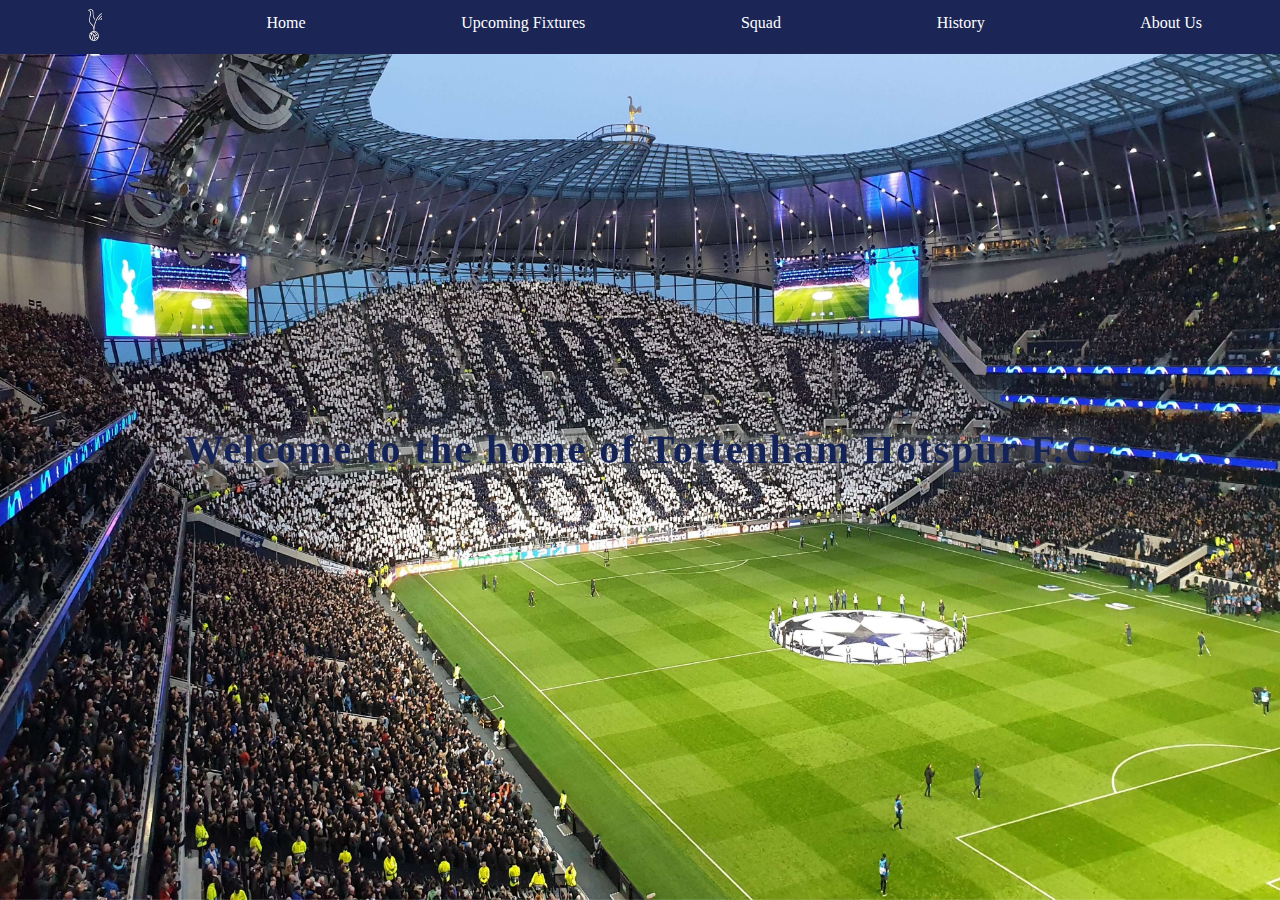
<file: index.html>
<!DOCTYPE html>
<html lang="en">
    <head>
        <title>Lucas Linder Hemsida</title>
        <meta charset="utf-8" />
        <link href="CSS/navigation.css" rel="stylesheet" type="text/css" />
        <link rel="stylesheet" href="https://cdnjs.cloudflare.com/ajax/libs/font-awesome/4.7.0/css/font-awesome.min.css" />
        <meta name="viewport" content="width=device-width, initial-scale=1">
    </head>
    <header><a href="#main" class="skip">Skip to main content</a></header>
    <div id="navigation">
        <header>
            <ul id="myLinks">
                <li><img id="logga" src="IMG/modern.jpg" alt="Logo" /></li>
                <li><a href="index.html">Home</a></li>
                <li><a href="upcomingfixtures.html">Upcoming Fixtures</a></li>
                <li><a href="squad.html">Squad</a></li>
                <li><a href="history.html">History</a></li>
                <li><a href="aboutus.html">About Us</a></li>
            </ul>
        </header>
    </div>

 

    <main id="main">
        <div class="hometext">
            <div class="huvud">
                <img class="homebild" src="IMG/arenabakgrund.jpg" alt="Picture of Tottenham Hotspur Stadium" />
                <h1 class="indextitel" id="titel">Welcome to the home of Tottenham Hotspur F.C</h1>
            </div> 
            
          
            
            <p class="indextitel">
                Tottenham Hotspur Football Club, commonly referred to as Tottenham or Spurs, is an English professional football club based in Tottenham, London, that competes in the Premier League, the top flight of English football. The
                team has played its home matches in the 62,850-capacity Tottenham Hotspur Stadium since April 2019, replacing their former home of White Hart Lane, which had been demolished to make way for the new stadium on the same site.
            </p>
            <p class="indextitel">
                Founded in 1882, Tottenham's emblem is a cockerel standing upon a football, with the Latin motto Audere est Facere ("to dare is to do"). The club has traditionally worn white shirts and navy blue shorts home kit since the
                1898–99 season. Their training ground is on Hotspur Way in Bulls Cross in the London Borough of Enfield. <br />
                <br />
                After its inception, Tottenham won the FA Cup for the first time in 1901, the only non-League club to do so since the formation of the Football League in 1888. Tottenham were the first club in the 20th century to achieve the
                League and FA Cup Double, winning both competitions in the 1960–61 season. After successfully defending the FA Cup in 1962, in 1963 they became the first British club to win a UEFA club competition – the European Cup
                Winners' Cup. They were also the inaugural winners of the UEFA Cup in 1972, becoming the first British club to win two different major European trophies. They collected at least one major trophy in each of the six decades
                from the 1950s to 2000s – an achievement only matched by Manchester United.
            </p>
            <p class="indextitel">
                In domestic football, Spurs have won two league titles, eight FA Cups, four League Cups, and seven FA Community Shields. In European football, they have won one European Cup Winners' Cup and two UEFA Cups. Tottenham were
                also runners-up in the 2018–19 UEFA Champions League. They have a long-standing rivalry with nearby club Arsenal, with whom they contest the North London derby. Tottenham is owned by ENIC Group, which purchased the club in
                2001. The club was estimated to be worth £1.67 billion ($2.3 billion) in 2021, and it was the ninth highest-earning football club in the world, with an annual revenue of £390.9 million in 2020.
            </p>
        </div>
    </main>
</html>
</file>
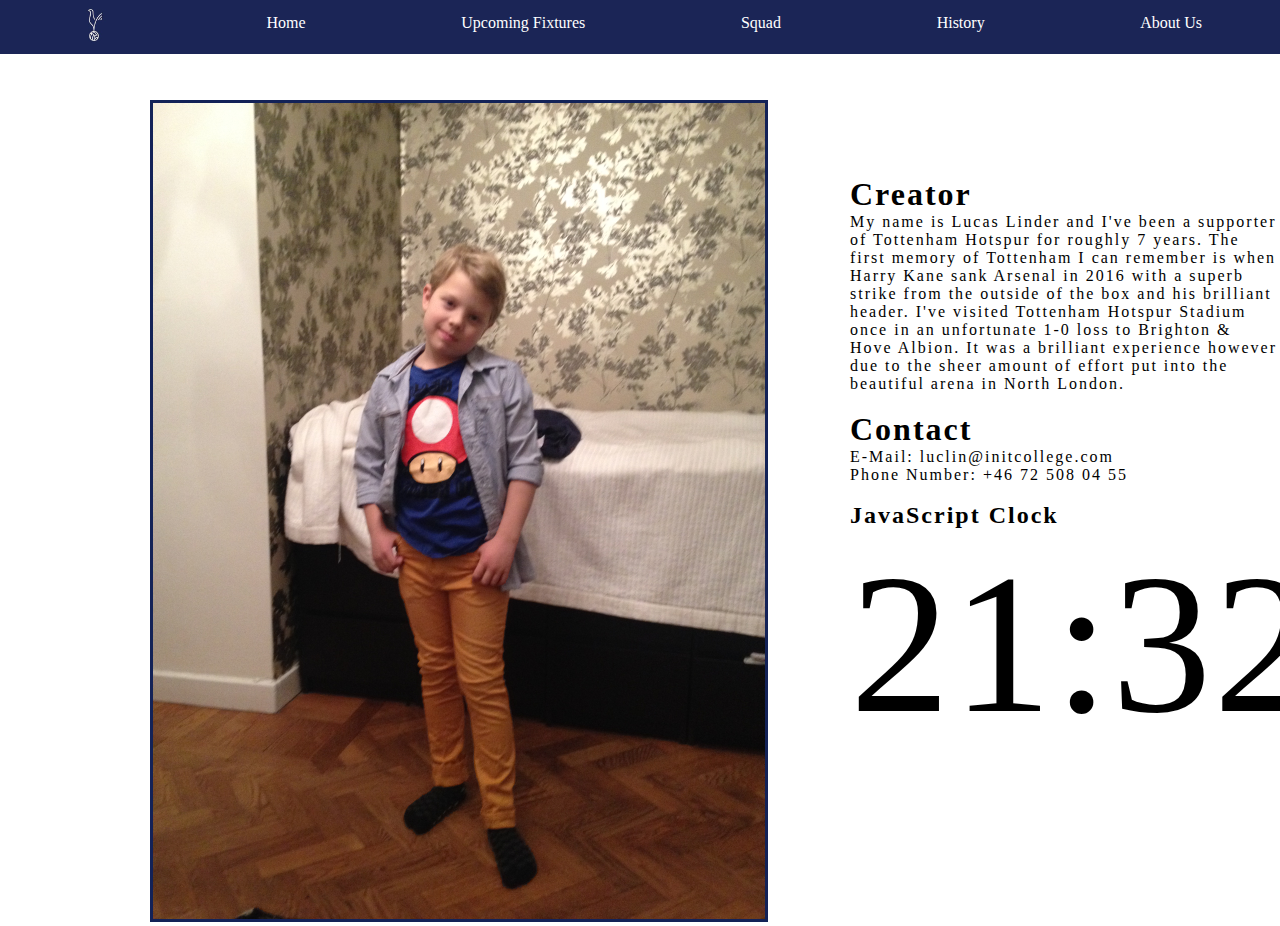
<file: aboutus.html>
<!DOCTYPE html>
<html lang="en">

<head>
    <title>Lucas Linder Hemsida</title>
    <meta name="viewport" content="width=device-width, initial-scale=1">
    <meta charset="utf-8" />
    <link href="CSS/navigation.css" rel="stylesheet" type="text/css" /> </head>
    <script src="js/domjs.js"></script>
    <body onload="startTime()">
<header> <a href="#main" class="skip">Skip to main content</a> </header>
<div class="navigation">
    <header>
        <ul>
            <li><img id="logga" src="IMG/modern.jpg" alt="Logo"></li>
            <li><a href="index.html">Home</a></li>
            <li><a href="upcomingfixtures.html">Upcoming Fixtures</a></li>
            <li><a href="squad.html">Squad</a></li>
            <li><a href="history.html">History</a></li>
            <li><a href="aboutus.html">About Us</a></li>
</div>
</ul>
</header>
<main id="main"> <img id="finbildpålucas" src="IMG/IMG_0020.JPG" alt="Picture of Lucas as a child">
    <div class="aboutustext">
        <h1>Creator</h1>
        <p>My name is Lucas Linder and I've been a supporter of Tottenham Hotspur for roughly 7 years. The first memory of Tottenham I can remember is when Harry Kane sank Arsenal in 2016 with a superb strike from the outside of the box and his brilliant
            header. I've visited Tottenham Hotspur Stadium once in an unfortunate 1-0 loss to Brighton & Hove Albion. It was a brilliant experience however due to the sheer amount of effort put into the beautiful arena in North London.</p><br>
        <h1>Contact</h1>
        <p>E-Mail: luclin@initcollege.com</p>
        <p>Phone Number: +46 72 508 04 55</p>
        <br>
        <h2>JavaScript Clock</h2>
<div id="clock"></div>
    </div>
    </main>
</body>
</file>
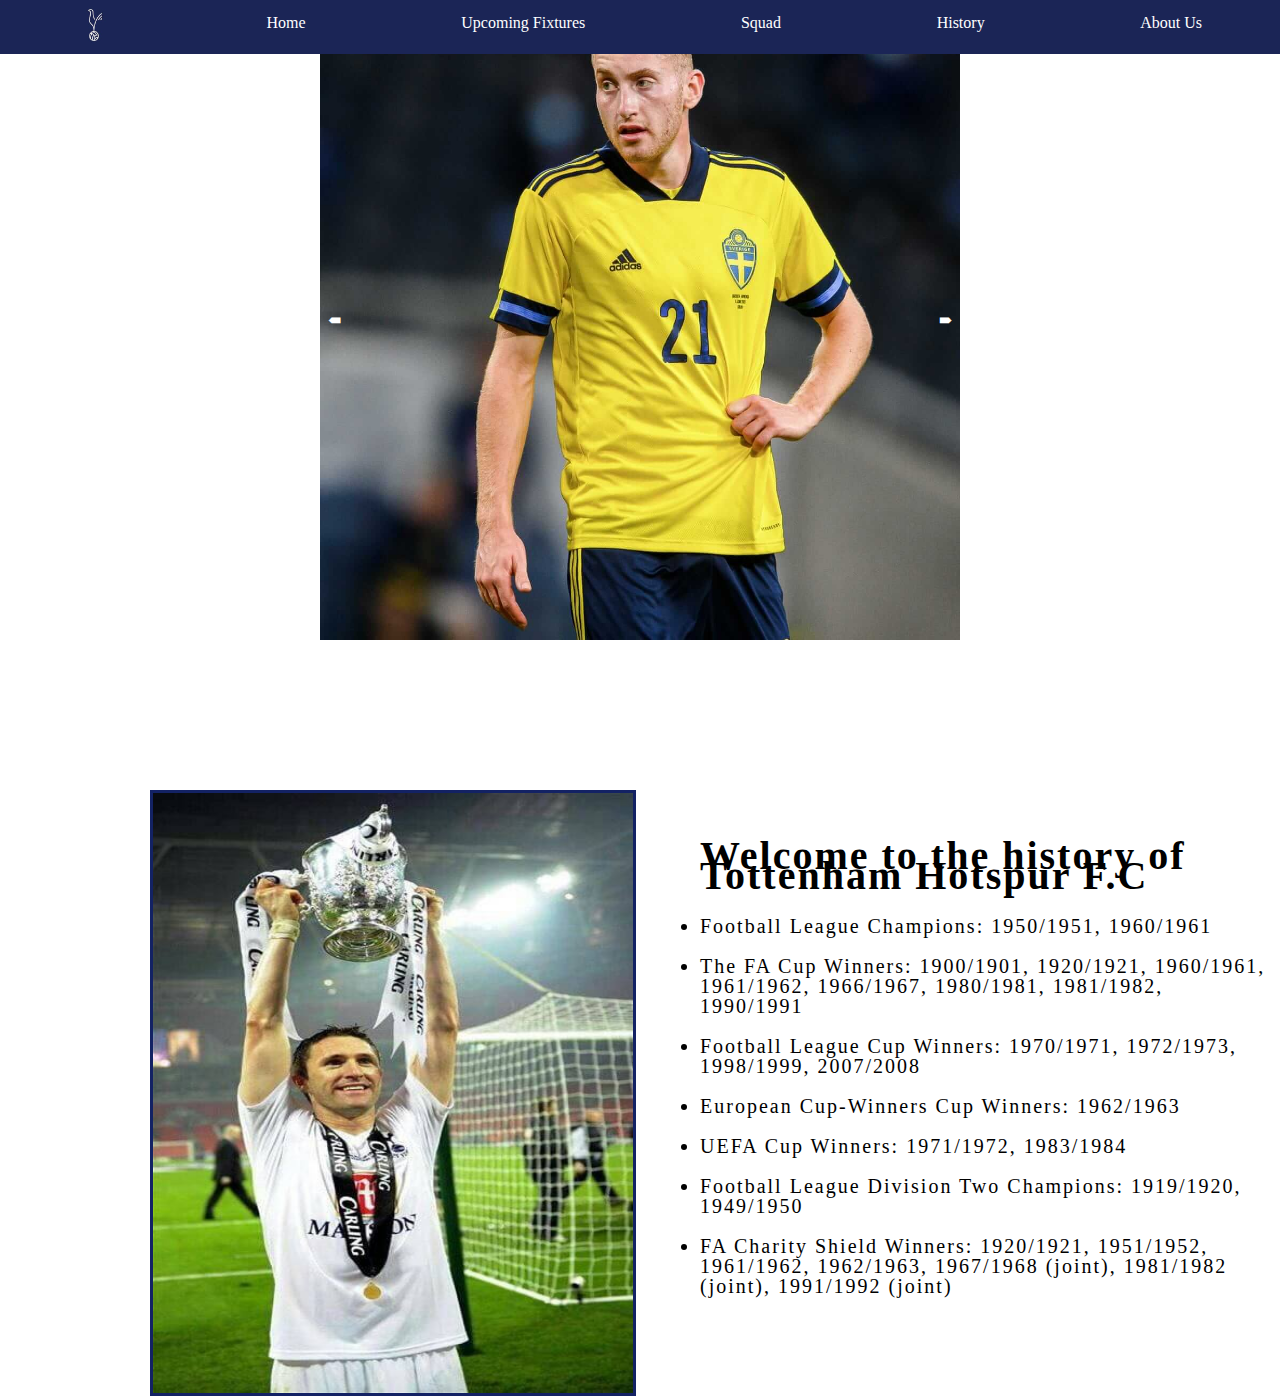
<file: history.html>
<!DOCTYPE html>
<html lang="en">
    <head>
        <title>Lucas Linder Hemsida</title>
        <meta charset="utf-8" />
        <link href="CSS/navigation.css" rel="stylesheet" type="text/css" />
        <meta name="viewport" content="width=device-width, initial-scale=1">
    </head>
    <header><a href="#main" class="skip">Skip to main content</a></header>
    <div class="navigation">
        <header>
            <ul>
                <li><img id="logga" src="IMG/modern.jpg" alt="Logo" /></li>
                <li><a href="index.html">Home</a></li>
                <li><a href="upcomingfixtures.html">Upcoming Fixtures</a></li>
                <li><a href="squad.html">Squad</a></li>
                <li><a href="history.html">History</a></li>
                <li><a href="aboutus.html">About Us</a></li>
            </ul>
        </header>
    </div>
    <main id="main"></main>
    <div class="div-content">
        <img class="mySlides" src="IMG/dejankulusevski.jpg" style="width: 100%;" alt="Dejan Kulusevski" /> <img class="mySlides" src="IMG/HarryKane.jpg" style="width: 100%;" alt="Harry Kane" />
        <img class="mySlides" src="IMG/heungminson.jpg" style="width: 100%;" alt="Heung Min Son" /> <img class="mySlides" src="IMG/hugolloris.jpg" style="width: 100%;" alt="Hugo Lloris" />
        <img class="mySlides" src="IMG/pierreemilehojbjerg.jpg" style="width: 100%;" alt="Pierre-Emile Hojbjerg" /> <button class="slider-button display-left" onclick="changeImage(-1)">&#129076;</button>
        <button class="slider-button display-right" onclick="changeImage(1)">&#129078;</button>
    </div>
    <script src="js/domjs.js"></script>
    <img class="historybild" src="IMG/keane.jpg" alt="Picture of Robbie Keane lifting the League Cup" />
    <div class="historytext">
        <h1 class="historytitel">Welcome to the history of Tottenham Hotspur F.C</h1>
        <div id="historyparagraph">
            <li>Football League Champions: 1950/1951, 1960/1961</li>
            <br />
            <li>The FA Cup Winners: 1900/1901, 1920/1921, 1960/1961, 1961/1962, 1966/1967, 1980/1981, 1981/1982, 1990/1991</li>
            <br />
            <li>Football League Cup Winners: 1970/1971, 1972/1973, 1998/1999, 2007/2008</li>
            <br />
            <li>European Cup-Winners Cup Winners: 1962/1963</li>
            <br />
            <li>UEFA Cup Winners: 1971/1972, 1983/1984</li>
            <br />
            <li>Football League Division Two Champions: 1919/1920, 1949/1950</li>
            <br />
            <li>FA Charity Shield Winners: 1920/1921, 1951/1952, 1961/1962, 1962/1963, 1967/1968 (joint), 1981/1982 (joint), 1991/1992 (joint)</li>
        </div>
    </div>
</html>
</file>
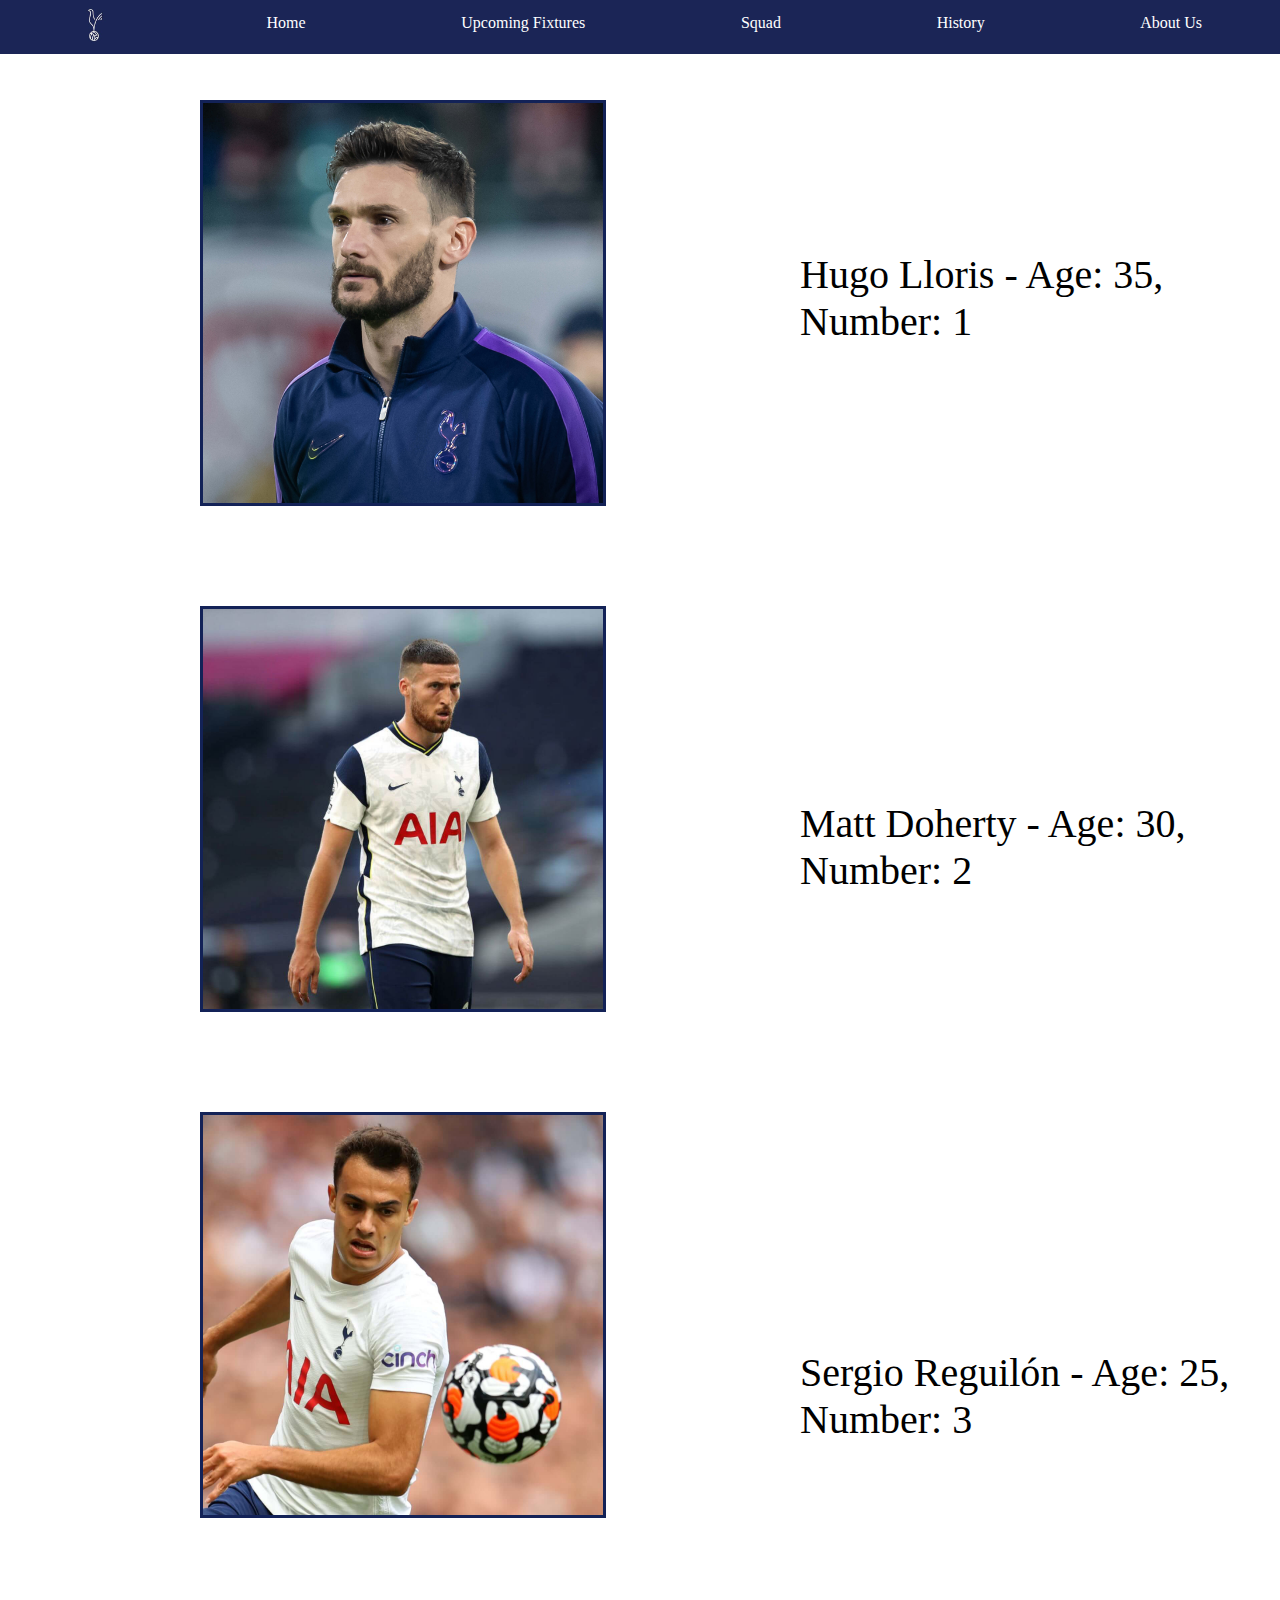
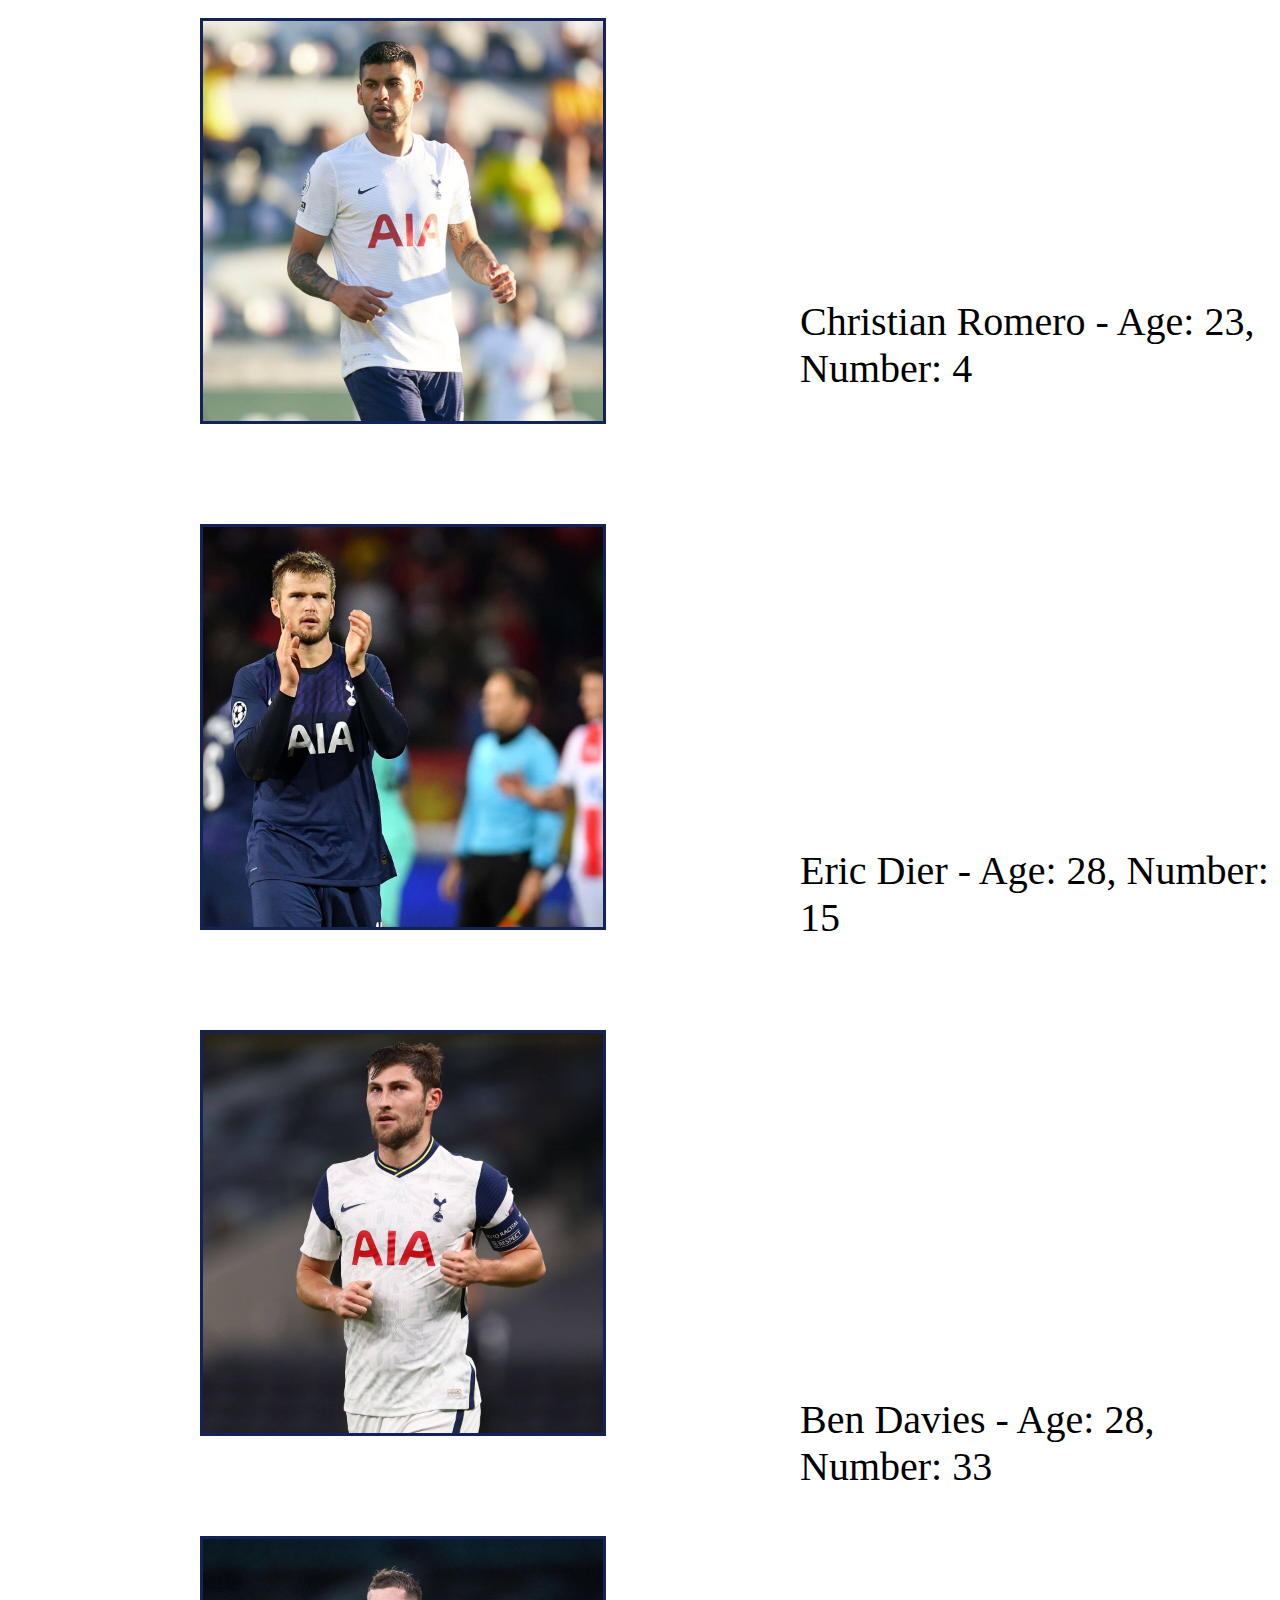
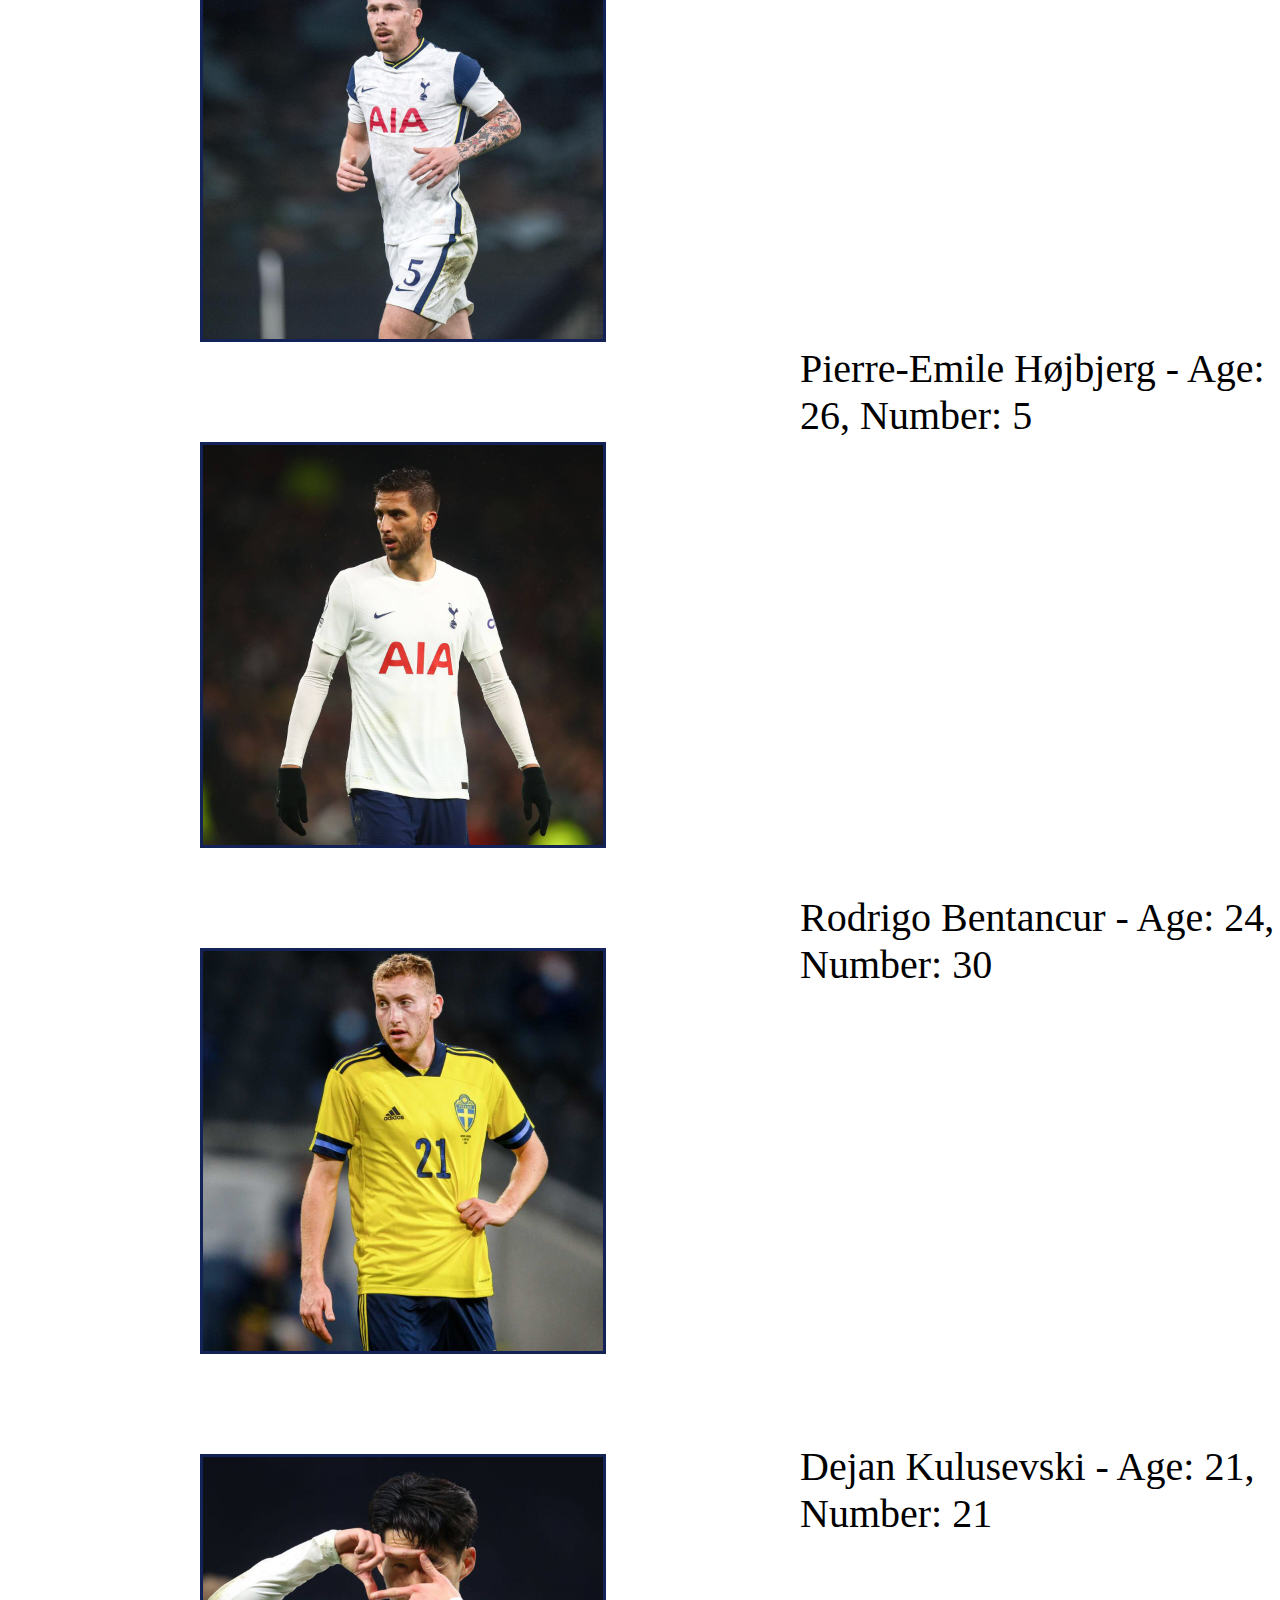
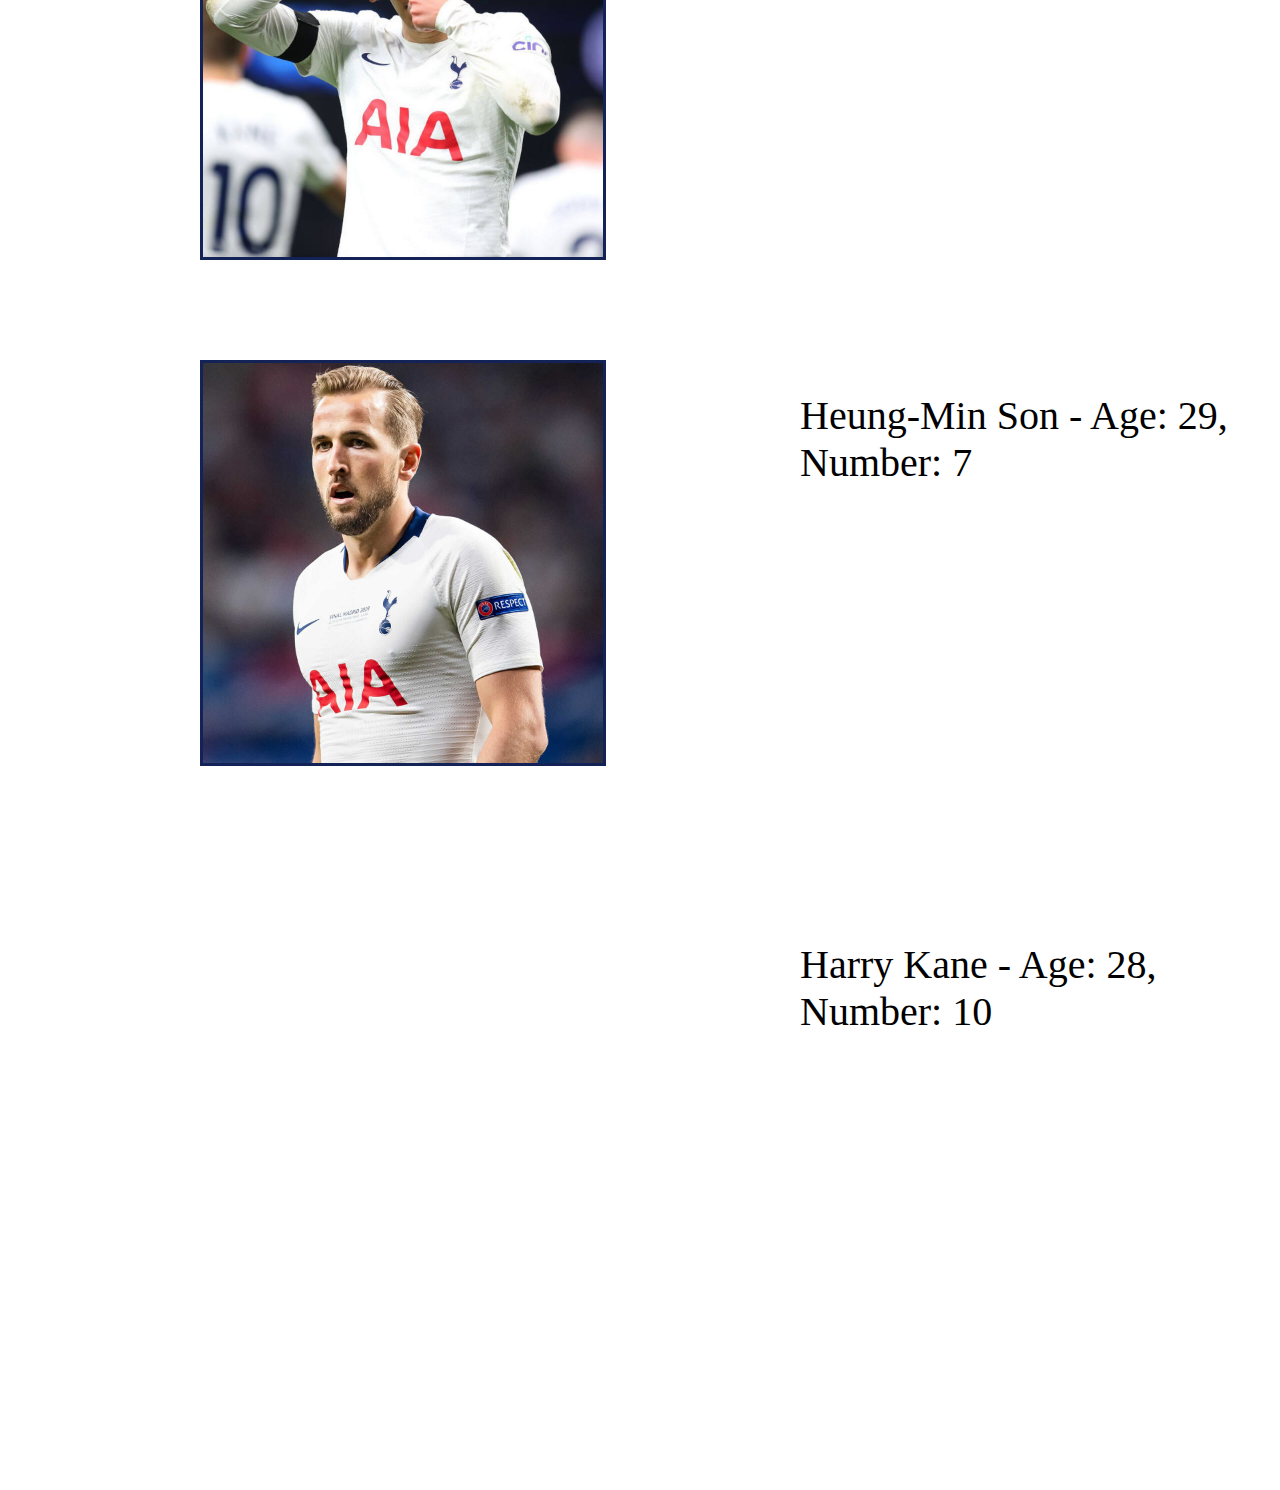
<file: squad.html>
<!DOCTYPE html>
<html lang="en">

<head>
    <title>Lucas Linder Hemsida</title>
    <meta charset="utf-8" />
    <link href="CSS/navigation.css" rel="stylesheet" type="text/css" /> 
    <meta name="viewport" content="width=device-width, initial-scale=1">
</head>
<header> <a href="#main" class="skip">Skip to main content</a> </header>
<div class="navigation">
    <header>
        <ul>
            <li><img id="logga" src="IMG/modern.jpg" alt="Logo"></li>
            <li><a href="index.html">Home</a></li>
            <li><a href="upcomingfixtures.html">Upcoming Fixtures</a></li>
            <li><a href="squad.html">Squad</a></li>
            <li><a href="history.html">History</a></li>
            <li><a href="aboutus.html">About Us</a></li>
        </ul>
        </a>
    </header>
</div>
<main id="main"><img class="squad" src="IMG/hugolloris.jpg" alt="Hugo Lloris"><img class="squad" src="IMG/mattdoherty.jpg" alt="Matt Doherty"><img class="squad" src="IMG/sergioreguilon.jpg" alt="Sergio reguilón"><img class="squad" src="IMG/christianromero.jpg" alt="Christian Romero">
    <img
        class="squad" src="IMG/ericdier.jpg" alt="Eric Dier"><img class="squad" src="IMG/bendavies.jpg" alt="Ben Davies"><img class="squad" src="IMG/pierreemilehojbjerg.jpg" alt="Pierre-Emile Hojbjerg"><img class="squad" src="IMG/rodrigobentancur.jpg" alt="Rodrigo Bentancur"><img class="squad" src="IMG/dejankulusevski.jpg"
            alt="Dejan Kulusevski"><img class="squad" src="IMG/heungminson.jpg" alt="Heung-Min Son"><img class="squad" src="IMG/HarryKane.jpg" alt="Harry Kane">
        <div class="squadtext">
            <li>Hugo Lloris - Age: 35, Number: 1</li>
            <li>Matt Doherty - Age: 30, Number: 2</li>
            <li>Sergio Reguilón - Age: 25, Number: 3</li>
            <li>Christian Romero - Age: 23, Number: 4</li>
            <li>Eric Dier - Age: 28, Number: 15</li>
            <li>Ben Davies - Age: 28, Number: 33</li>
            <li>Pierre-Emile Højbjerg - Age: 26, Number: 5</li>
            <li>Rodrigo Bentancur - Age: 24, Number: 30</li>
            <li>Dejan Kulusevski - Age: 21, Number: 21</li>
            <li>Heung-Min Son - Age: 29, Number: 7</li>
            <li>Harry Kane - Age: 28, Number: 10</li>
        </div>
</file>
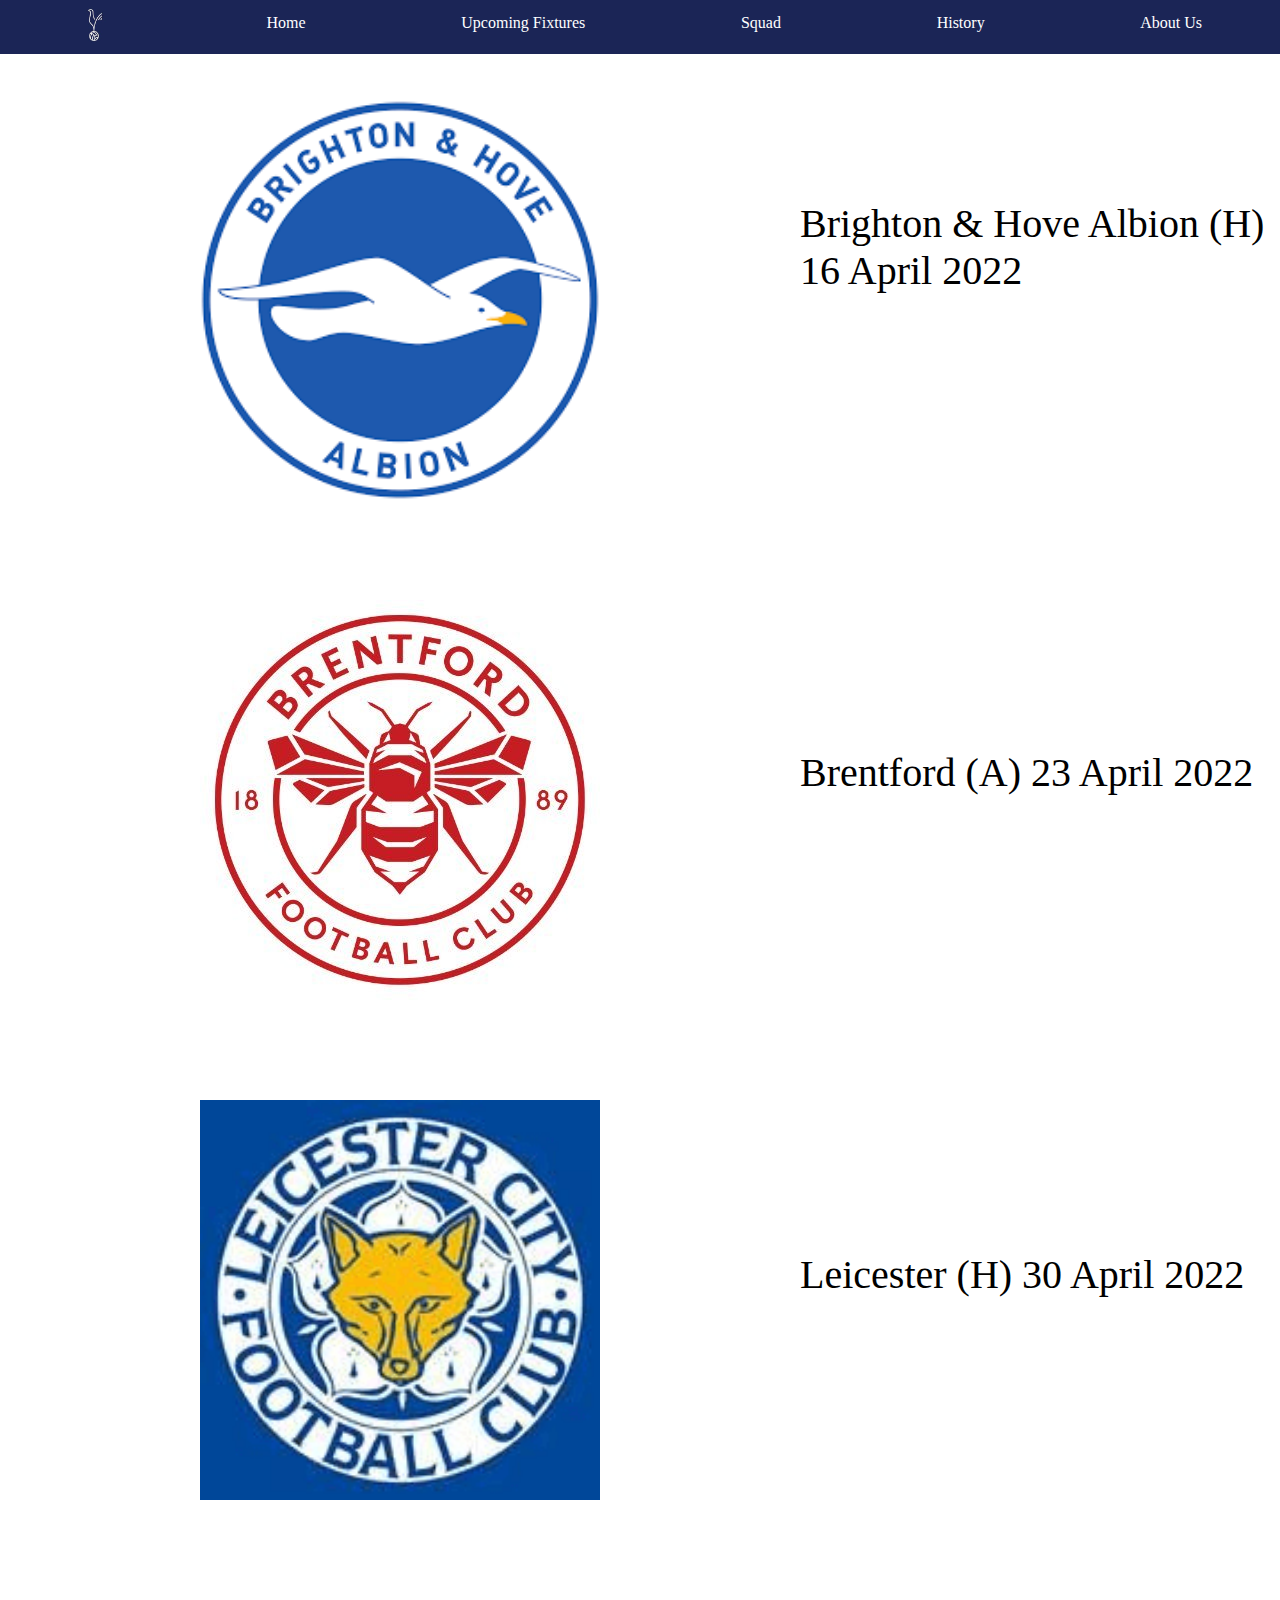
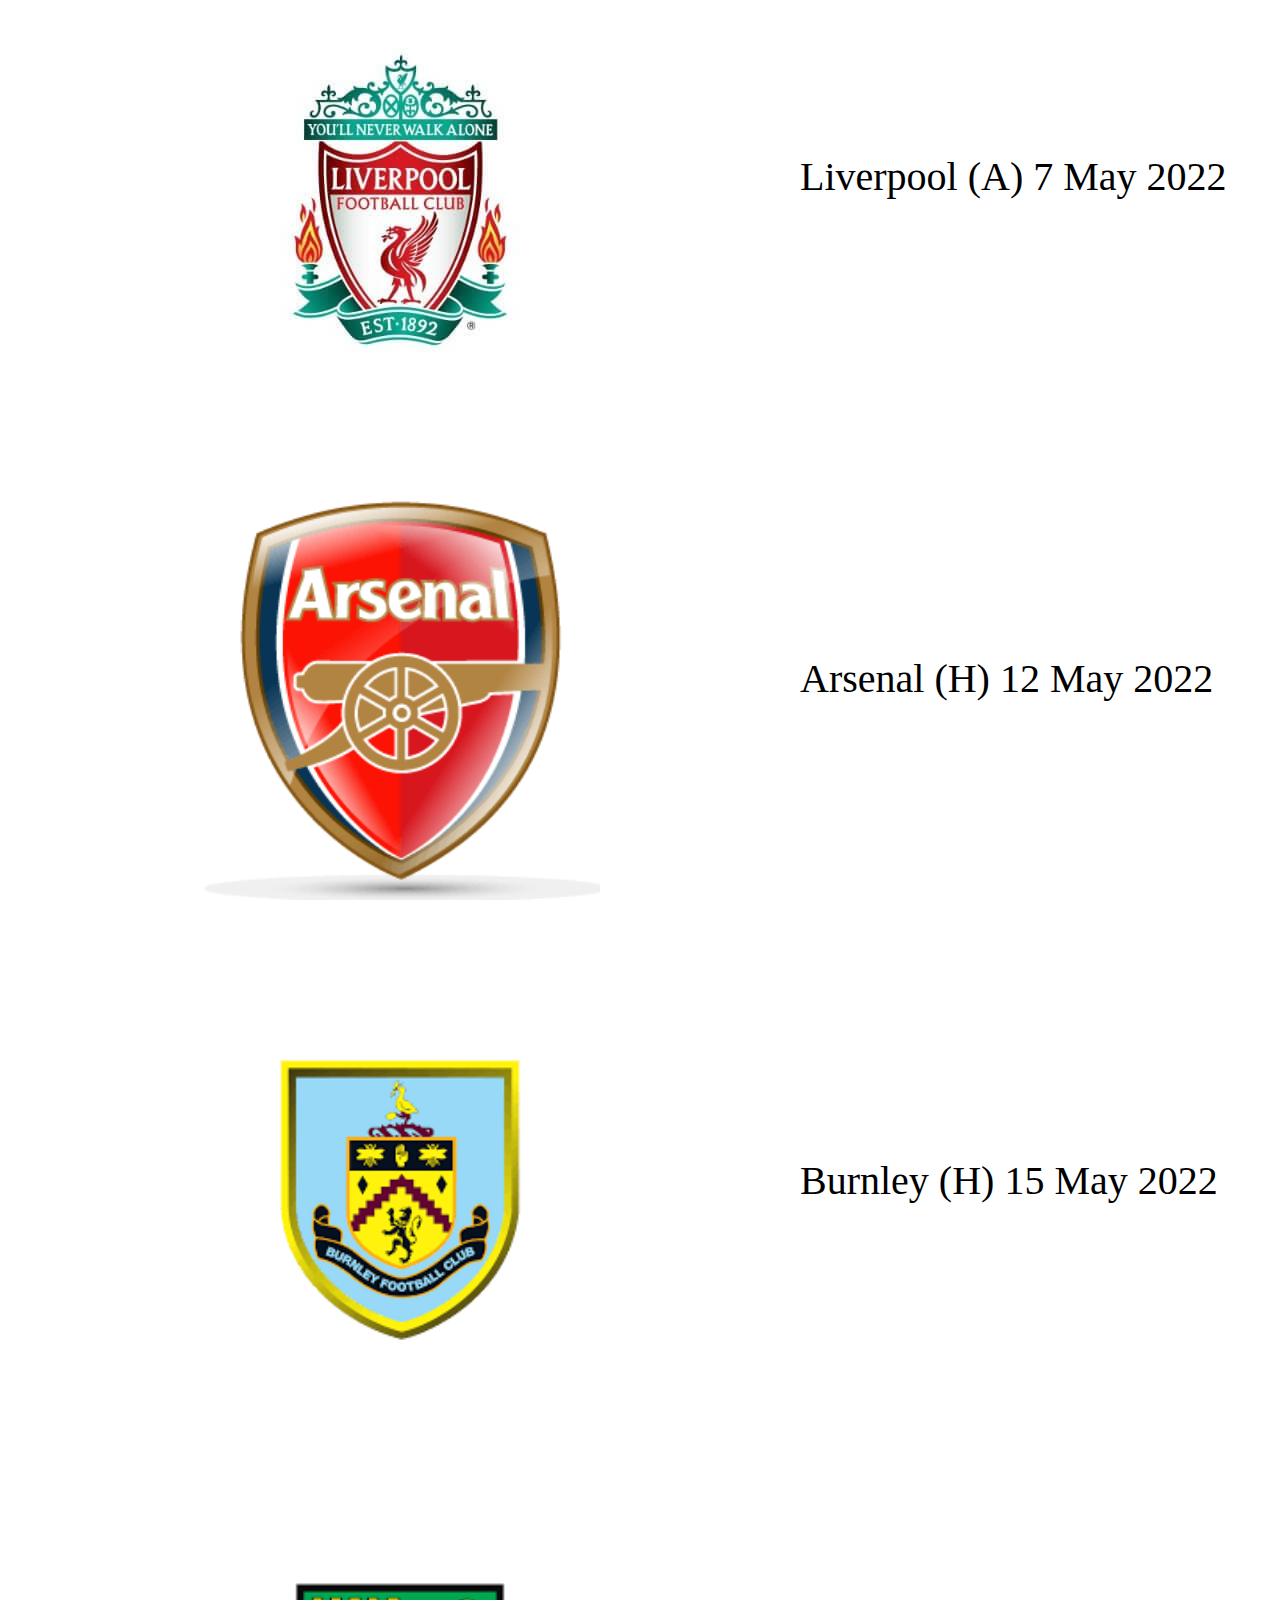
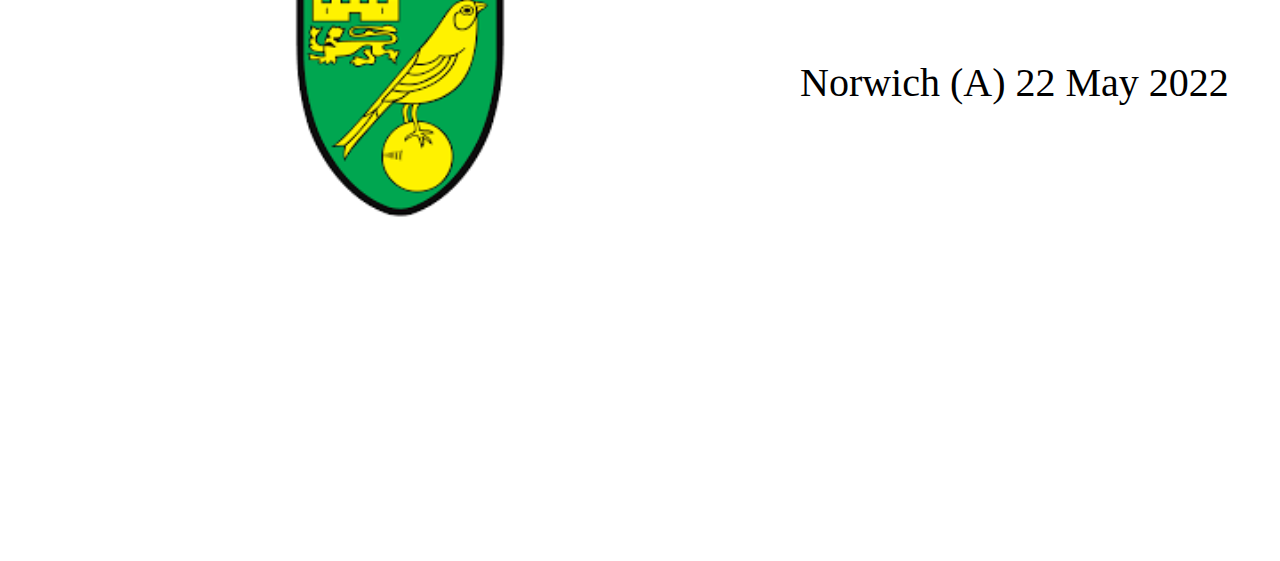
<file: upcomingfixtures.html>
<!DOCTYPE html>
<html lang="en">

<head>
    <title>Lucas Linder Hemsida</title>
    <meta charset="utf-8" />
    <link href="CSS/navigation.css" rel="stylesheet" type="text/css" /> 
    <meta name="viewport" content="width=device-width, initial-scale=1">
</head>
<header> <a href="#main" class="skip">Skip to main content</a> </header>
<div class="navigation">
    <header>
        <ul>
            <li><img id="logga" src="IMG/modern.jpg" alt="Logo"></li>
            <li><a href="index.html">Home</a></li>
            <li><a href="upcomingfixtures.html">Upcoming Fixtures</a></li>
            <li><a href="squad.html">Squad</a></li>
            <li><a href="history.html">History</a></li>
            <li><a href="aboutus.html">About Us</a></li>
</div>
</ul>
</header>
</div>
<main id="main"><img class="fixtures" src="IMG/brighton.png" alt="Brighton and Hove Albion"><img class="fixtures" src="IMG/brentford.jpg" alt="Brentford"><img class="fixtures" src="IMG/leicester-city.png" alt="Leicester City"><img class="fixtures" src="IMG/liverpool.jpg"
        alt="Liverpool"><img class="fixtures" src="IMG/bajslag.png" alt="Arsenal"><img class="fixtures" src="IMG/burnley.png" alt="Burnley"><img class="fixtures" src="IMG/norwich.png" alt="Norwich">
    <div class="fixturestext">
        <li>Brighton & Hove Albion (H) 16 April 2022</li>
        <li>Brentford (A) 23 April 2022</li>
        <li>Leicester (H) 30 April 2022</li>
        <li>Liverpool (A) 7 May 2022</li>
        <li>Arsenal (H) 12 May 2022</li>
        <li>Burnley (H) 15 May 2022</li>
        <li>Norwich (A) 22 May 2022</li>
    </div>
</file>
<file: CSS/navigation.css>
* {
    margin: 0;
    padding: 0;
}

body {
    background-color: white;
    margin: 0;
}

#logga {
    width: 65px;
    height: 50px;
}

ul {
    list-style-type: none;
    margin: 0;
    padding: 0;
    overflow: hidden;
    background-color: rgba(27, 37, 86, 255);
    position: fixed;
    top: 0;
    width: 100%;
    display: flex;
    flex-direction: row;
    justify-content: space-around;
    z-index: 1;
}

li {
    float: left;
}

li a {
    display: block;
    color: rgb(255, 255, 255);
    text-align: center;
    padding: 14px 16px;
    text-decoration: none;
}

li a:hover {
    background-color: rgb(19, 34, 150);
    height: 25px;
}

.hometext {
    height: 100vh;
    overflow-y: auto;
    overflow-x: hidden;
    perspective: 10px;
}

.huvud {
    position: relative;
    display: flex;
    justify-content: center;
    align-items: center;
    height: 100%;
    width: 100%;
    transform-style: preserve-3d;
    z-index: -1;
}

.homebild {
    position: absolute;
    height: 100%;
    width: 100%;
    z-index: -1;
}

.squad {
    display: flex;
    flex-direction: column;
    width: 400px;
    height: 400px;
    margin-top: 100px;
    margin-left: 200px;
    border: solid 3px rgb(19, 34, 87)
}

.squadtext {
    display: flex;
    flex-direction: column;
    justify-content: space-evenly;
    margin-left: 800px;
    margin-top: -5315px;
    color: black;
    list-style-type: none;
    font-size: 40px;
    padding-top: 0px;
    font-family: Lucida Handwriting;
}

.squadtext li {
    margin-bottom: 455px;
}

.indextitel {
    font-size: 20px;
    background-color: rgb(19, 34, 87);
    color: lightgrey;
    letter-spacing: 2px;
    line-height: 100%;
    padding: 2rem;
}

#titel {
    font-size: 40px;
    background-color: transparent;
    color: rgb(19, 34, 87);
    text-shadow: 0 0 20px white;
}

.historybild {
    height: 600px;
    width: 480px;
    display: block;
    margin-left: 150px;
    margin-right: auto;
    margin-top: 150px;
    border: solid 3px rgb(19, 34, 100);
}

.historytext {
    margin-top: -550px;
    font-size: 20px;
    color: black;
    margin-left: 700px;
    margin-right: 10px;
    letter-spacing: 2px;
    line-height: 100%;
}

.historytitel {
    padding-bottom: 30px;
}

#historyparagraph {
    display: flex;
    flex-direction: column;
}

.fixtures {
    display: flex;
    flex-direction: column;
    width: 400px;
    height: 400px;
    margin-top: 100px;
    margin-left: 200px;
}

.fixturestext {
    display: flex;
    flex-direction: column;
    justify-content: space-evenly;
    margin-left: 800px;
    margin-top: -3300px;
    color: black;
    list-style-type: none;
    font-size: 40px;
    padding-top: 0px;
    font-family: Lucida Handwriting;
}

.fixturestext li {
    margin-bottom: 455px;
}

#finbildpålucas {
    width: 612px;
    height: 816px;
    border: solid 3px rgb(19, 34, 87);
    margin-left: 150px;
    margin-top: 100px;
}

.aboutustext {
    margin-top: -750px;
    margin-left: 850px;
    letter-spacing: 2px;
}

.skip {
    position: absolute;
    left: -10000px;
    top: auto;
    width: 1px;
    height: 1px;
    overflow: hidden;
}

.skip:focus {
    position: static;
    width: auto;
    height: auto;
}

.div-content {
    margin-left: auto;
    margin-right: auto;
    max-width: 50%;
    position: relative;
}

.slider-button {
    border: none;
    display: inline-block;
    padding: 8px 8px;
    vertical-align: middle;
    overflow: hidden;
    text-decoration: none;
    color: white;
    background-color: transparent;
    text-align: center;
    cursor: pointer;
    white-space: nowrap;
    position: absolute;
    top: 50%;
    transform: translate(0%, -50%);
    -ms-transform: translate(0%, -50%);
}

.slider-button:hover {
    color: rgb(176, 255, 169);
}

.display-left {
    left: 0%;
}

.display-right {
    right: 0%;
}

#clock {
    font-size: 200px;
}

@media screen and (max-width: 1000px) {
    body #logga {
        display: none;
    }
    ul {
        flex-direction: column;
        align-items: center;
        margin-top: 0px;
        margin-bottom: 10px;
        font-size: 40px;
    }
    .homebild {
        display: none;
    }
    .fixtures {
        display: none;
    }
    .fixturestext {
        margin-top: 0;
        margin-left: 0;
        padding-top: 500px;
    }
    .squad {
        display: none;
    }
    .squadtext {
        margin-top: 0;
        margin-left: 0;
        padding-top: 500px;
    }
    .historybild {
        display: none;
    }
    .historytitel {
        margin-top: 0;
        margin-left: 0;
        padding-top: 500px;
    }
    .historytext {
        margin-top: 0;
        margin-left: 0;
    }
    #finbildpålucas {
        display: none;
    }
    .aboutustext {
        margin-top: 0;
        margin-left: 0;
        padding-top: 500px;
    }
}
</file>
